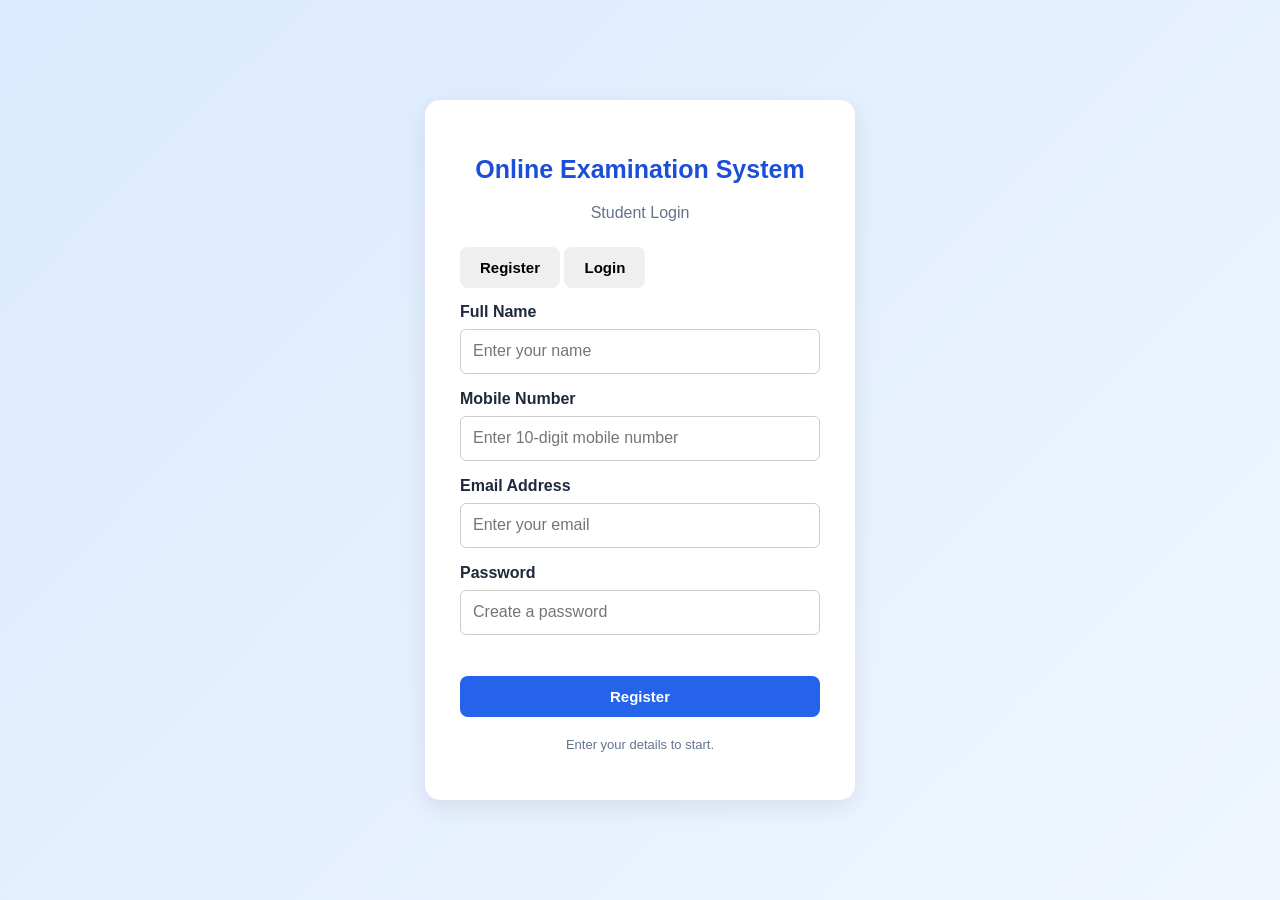
<file: index.html>
<!DOCTYPE html>
<html lang="en">
<head>
    <meta charset="UTF-8">
    <meta name="viewport" content="width=device-width, initial-scale=1.0">
    <title>Student Login</title>
    <link rel="stylesheet" href="style.css">
</head>

<body class="login-page">

    <div class="login-card">
        <h1>Online Examination System</h1>
        <p class="subtitle">Student Login</p>

        <div>
            <button type="button" id="registerTab">
                Register
            </button>

            <button type="button" id="loginTab">
                Login
            </button>
        </div>

        <form id="loginForm">

            <label for="studentName">Full Name</label>
            <input
                type="text"
                id="studentName"
                placeholder="Enter your name"
            >

            <label for="studentPhone">Mobile Number</label>
            <input
                type="tel"
                id="studentPhone"
                name="phone"
                placeholder="Enter 10-digit mobile number"
                maxlength="10"
                pattern="[0-9]{10}"
            >

            <label for="studentEmail">Email Address</label>
            <input
                type="email"
                id="studentEmail"
                placeholder="Enter your email"
                required
            >

            <label for="studentPassword">Password</label>
            <input
                type="password"
                id="studentPassword"
                placeholder="Create a password"
                minlength="6"
                required
            >

            <button type="submit" class="primary-btn">
                Register
            </button>

        </form>

        <p class="small-text">Enter your details to start.</p>
    </div>

<script>
let mode = "register";

const form = document.getElementById("loginForm");
const registerTab = document.getElementById("registerTab");
const loginTab = document.getElementById("loginTab");

const passwordField = document.getElementById("studentPassword");
const nameField = document.getElementById("studentName");
const phoneField = document.getElementById("studentPhone");
const emailField = document.getElementById("studentEmail");

const nameLabel = document.querySelector('label[for="studentName"]');
const phoneLabel = document.querySelector('label[for="studentPhone"]');

const submitButton = form.querySelector("button[type='submit']");

function setMode(newMode) {
    mode = newMode;

    if (mode === "register") {
        nameField.style.display = "block";
        nameLabel.style.display = "block";
        nameField.required = true;

        phoneField.style.display = "block";
        phoneLabel.style.display = "block";
        phoneField.required = true;

        submitButton.textContent = "Register";
        passwordField.placeholder = "Create a password";
        passwordField.autocomplete = "new-password";

    } else {
        nameField.style.display = "none";
        nameLabel.style.display = "none";
        nameField.required = false;

        phoneField.style.display = "none";
        phoneLabel.style.display = "none";
        phoneField.required = false;

        submitButton.textContent = "Login";
        passwordField.placeholder = "Enter your password";
        passwordField.autocomplete = "current-password";
    }
}

registerTab.addEventListener("click", function() {
    setMode("register");
});

loginTab.addEventListener("click", function() {
    setMode("login");
});

form.addEventListener("submit", async function(event) {
    event.preventDefault();

    const name = nameField.value.trim();
    const email = emailField.value.trim();
    const password = passwordField.value;
    const phone = phoneField.value.trim();

    if (!email || password.length < 6) {
        alert("Enter email and password (minimum 6 characters).");
        return;
    }

    if (mode === "register" && !name) {
        alert("Please enter your full name.");
        return;
    }

    if (mode === "register" && !/^[0-9]{10}$/.test(phone)) {
        alert("Please enter a valid 10-digit mobile number.");
        return;
    }

    const endpoint = mode === "register"
        ? "backend/register.php"
        : "backend/login.php";

    const payload = mode === "register"
        ? {
            name: name,
            email: email,
            phone: phone,
            password: password
          }
        : {
            email: email,
            password: password
          };

    try {
        const response = await fetch(endpoint, {
            method: "POST",
            headers: {
                "Content-Type": "application/json"
            },
            body: JSON.stringify(payload)
        });

        const data = await response.json();

        if (!response.ok || !data.success) {
            alert(data.message || "Request failed.");
            return;
        }

        localStorage.setItem("studentName", data.name);
localStorage.setItem("studentEmail", data.email);

if (mode === "login") {
    localStorage.setItem("studentPhone", data.phone || "");
} else {
    localStorage.setItem("studentPhone", phone);
}

        alert(data.message);

        window.location.href = "dashboard.html";

    } catch (error) {
        alert("Server error. Check XAMPP Apache and MySQL.");
        console.error(error);
    }
});

setMode("register");
</script>

</body>
</html>
</file>
<file: style.css>
* {
    box-sizing: border-box;
}

body {
    margin: 0;
    font-family: Arial, sans-serif;
    background: #f1f5f9;
    color: #1e293b;
}

.login-page {
    min-height: 100vh;
    display: flex;
    justify-content: center;
    align-items: center;
    padding: 20px;
    background: linear-gradient(135deg, #dbeafe, #eff6ff);
}

.login-card {
    width: 100%;
    max-width: 430px;
    background: white;
    padding: 35px;
    border-radius: 15px;
    box-shadow: 0 8px 25px #00000015;
}

.login-card h1 {
    text-align: center;
    color: #1d4ed8;
    font-size: 25px;
    line-height: 1.4;
}

.subtitle {
    text-align: center;
    color: #64748b;
    margin-bottom: 25px;
}

label {
    display: block;
    margin: 15px 0 8px;
    font-weight: bold;
}

input[type="text"],
input[type="email"] {
    width: 100%;
    padding: 13px;
    border: 1px solid #cbd5e1;
    border-radius: 8px;
    font-size: 15px;
}

input:focus {
    outline: 2px solid #93c5fd;
    border-color: #2563eb;
}

button {
    border: none;
    border-radius: 8px;
    padding: 12px 20px;
    font-size: 15px;
    font-weight: bold;
    cursor: pointer;
}

.primary-btn {
    width: 100%;
    margin-top: 25px;
    background: #2563eb;
    color: white;
}

.primary-btn:hover {
    background: #1d4ed8;
}

.small-text {
    text-align: center;
    color: #64748b;
    font-size: 13px;
    margin-top: 20px;
}

/* DASHBOARD */

.site-header {
    background: #2563eb;
    color: white;
    padding: 18px 5%;
    display: flex;
    justify-content: space-between;
    align-items: center;
    gap: 15px;
}

.site-header h2 {
    margin: 0;
    font-size: 22px;
}

.header-actions {
    display: flex;
    gap: 10px;
    align-items: center;
}

.logout-btn {
    background: white;
    color: #1d4ed8;
}

.dashboard-container {
    max-width: 1100px;
    margin: 35px auto;
    padding: 0 20px;
}

.welcome-box {
    background: white;
    padding: 25px;
    border-radius: 12px;
    box-shadow: 0 3px 12px #00000010;
    margin-bottom: 25px;
}

.welcome-box h1 {
    margin-top: 0;
    color: #1d4ed8;
}

.exam-grid {
    display: grid;
    grid-template-columns: repeat(auto-fit, minmax(240px, 1fr));
    gap: 20px;
}

.exam-card {
    background: white;
    border-radius: 12px;
    padding: 23px;
    box-shadow: 0 3px 12px #00000010;
}

.exam-card h3 {
    margin-top: 0;
    color: #1d4ed8;
}

.exam-card p {
    color: #64748b;
    line-height: 1.6;
}

.start-btn {
    width: 100%;
    background: #2563eb;
    color: white;
    margin-top: 12px;
}

/* EXAM PAGE */

.exam-layout {
    max-width: 1150px;
    margin: 30px auto;
    padding: 0 15px;
    display: grid;
    grid-template-columns: minmax(0, 1fr) 270px;
    gap: 22px;
    align-items: start;
}

.question-area,
.question-palette {
    background: white;
    border-radius: 12px;
    padding: 25px;
    box-shadow: 0 3px 12px #00000012;
}

.question-top {
    display: flex;
    justify-content: space-between;
    gap: 10px;
    margin-bottom: 25px;
    color: #475569;
}

#question {
    font-size: 21px;
    line-height: 1.5;
    margin-bottom: 25px;
}

.options {
    display: flex;
    flex-direction: column;
    gap: 13px;
}

.option {
    display: flex;
    align-items: center;
    gap: 12px;
    padding: 14px;
    border: 1px solid #cbd5e1;
    border-radius: 8px;
    cursor: pointer;
    font-size: 16px;
}

.option:hover {
    background: #eff6ff;
    border-color: #2563eb;
}

.option input {
    width: 18px;
    height: 18px;
    cursor: pointer;
}

.navigation {
    display: flex;
    justify-content: space-between;
    gap: 12px;
    margin-top: 30px;
}

#previousBtn {
    background: #64748b;
    color: white;
}

#nextBtn {
    background: #2563eb;
    color: white;
}

#submitBtn {
    background: #16a34a;
    color: white;
    display: inline-block;
}

.question-palette h3 {
    margin-top: 0;
    text-align: center;
}

.counts {
    background: #f1f5f9;
    padding: 12px;
    border-radius: 8px;
    margin-bottom: 18px;
    line-height: 1.8;
    font-size: 14px;
}

.question-numbers {
    display: grid;
    grid-template-columns: repeat(4, 1fr);
    gap: 10px;
}

.question-number {
    padding: 0;
    height: 43px;
    border: 1px solid #cbd5e1;
    background: white;
    color: #1e293b;
}

.question-number.answered {
    background: #16a34a;
    color: white;
    border-color: #16a34a;
}

.question-number.current {
    outline: 3px solid #facc15;
    outline-offset: 1px;
}

.legend {
    margin-top: 22px;
    font-size: 13px;
    line-height: 2;
}

.legend span {
    display: inline-block;
    width: 12px;
    height: 12px;
    border-radius: 3px;
    margin-right: 7px;
}

.green {
    background: #16a34a;
}

.yellow {
    background: #facc15;
}

.white {
    background: white;
    border: 1px solid #94a3b8;
}

/* RESULT PAGE */

.result-container {
    max-width: 650px;
    margin: 45px auto;
    padding: 20px;
}

.result-card {
    background: white;
    padding: 30px;
    border-radius: 15px;
    text-align: center;
    box-shadow: 0 5px 20px #00000012;
}

.result-card h1 {
    color: #1d4ed8;
}

.score {
    font-size: 48px;
    font-weight: bold;
    color: #16a34a;
    margin: 20px 0;
}

.result-details {
    text-align: left;
    background: #f8fafc;
    padding: 18px;
    border-radius: 10px;
    line-height: 2;
    margin: 20px 0;
}

.pass {
    color: #16a34a;
    font-weight: bold;
    font-size: 22px;
}

.fail {
    color: #dc2626;
    font-weight: bold;
    font-size: 22px;
}

.result-actions {
    display: flex;
    justify-content: center;
    flex-wrap: wrap;
    gap: 12px;
    margin-top: 25px;
}

.result-actions button {
    background: #2563eb;
    color: white;
}

.result-actions .secondary-btn {
    background: #64748b;
}

@media (max-width: 700px) {
    .exam-layout {
        grid-template-columns: 1fr;
    }

    .question-palette {
        grid-row: 1;
    }

    .question-area {
        grid-row: 2;
    }

    .site-header {
        flex-direction: column;
        text-align: center;
    }

    .navigation {
        flex-wrap: wrap;
    }

    .login-card {
        padding: 25px;
    }
}
/* Same size and font for all form fields */
#loginForm input {
    display: block;
    width: 100%;
    box-sizing: border-box;
    height: 45px;
    padding: 10px 12px;
    margin: 8px 0 16px;
    font-family: Arial, sans-serif;
    font-size: 16px;
    border: 1px solid #ccc;
    border-radius: 6px;
}

/* Same font and size for all labels */
#loginForm label {
    display: block;
    font-family: Arial, sans-serif;
    font-size: 16px;
    font-weight: 600;
    margin-bottom: 6px;
}

/* Keep spacing consistent */
#loginForm {
    width: 100%;
}
</file>
